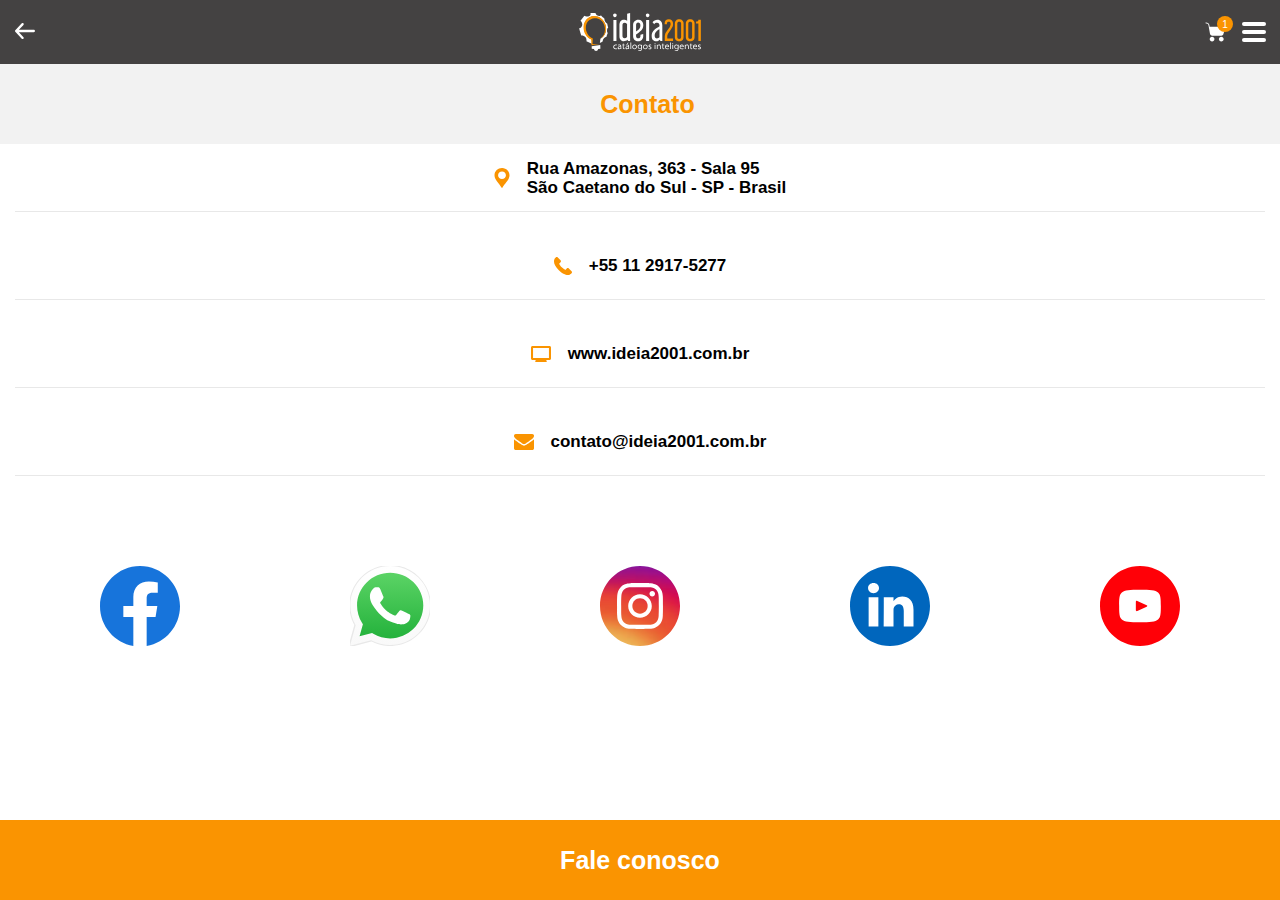
<file: src/pages/contato/index.html>
<!DOCTYPE html>
<html lang="pt-br">
<head>
    <meta charset="UTF-8">
    <meta http-equiv="X-UA-Compatible" content="IE=edge">
    <meta name="viewport" content="width=device-width, initial-scale=1.0">
    <link rel="stylesheet" href="style.css">
    <title>Contato</title>
</head>
<body>
    <div class="container-contact">
        <header>
            <a href="../home/index.html">
                <img src="../../assets/voltar-icon.svg" alt="Voltar"/>
            </a>
            <img src="../../assets/Logo.svg" alt="Logo" class="logo-header">
            <div class="header_buttons">
                <div class="header_car">
                    <img src="../../assets/carrinho-icon.svg" alt="Carrinho">
                    <span>1</span>
                </div>
                <img src="../../assets/header-menu-icon.svg" alt="Menu">
            </div>
        </header>
        <div class="subheader">
            <span>Contato</span>
        </div>
        <main>
            <section class="endereco">
                <img src="../../assets/gps-icon.svg" alt="GPS Icon"/>
                <address class="section_text">Rua Amazonas, 363 - Sala 95 <br/>
                    São Caetano do Sul - SP - Brasil</address>
            </section>
            <section>
                <img src="../../assets/contact-icon_orange.svg" alt="Telefone">
                <span>+55 11 2917-5277</span>
            </section>
            <section>
                <img src="../../assets/monitor-icon.svg" alt="Monitor">
                <span>www.ideia2001.com.br</span>
            </section>
            <section>
                <img src="../../assets/email-icon.svg" alt="E-mail">
                <span>contato@ideia2001.com.br</span>
            </section>
            <div class="social-medias">
                <a href="https://www.facebook.com/Ideia2001">
                    <img src="../../assets/facebook-icon_contact.svg" alt="Facebook">
                </a>
                <img src="../../assets/whatsapp-icon.svg" alt="Whatsapp">
                <a href="https://www.instagram.com/ideia2001">
                    <img src="../../assets/instagram-icon_contact.svg" alt="Instagram">
                </a>
                <img src="../../assets/linkedin-icon.svg" alt="LinkedIn">   
                <img src="../../assets/youtube-icon.svg" alt="Youtube">
            </div>
        </main>
        <footer>
            Fale conosco
        </footer>
    </div>
</body>
</html>
</file>
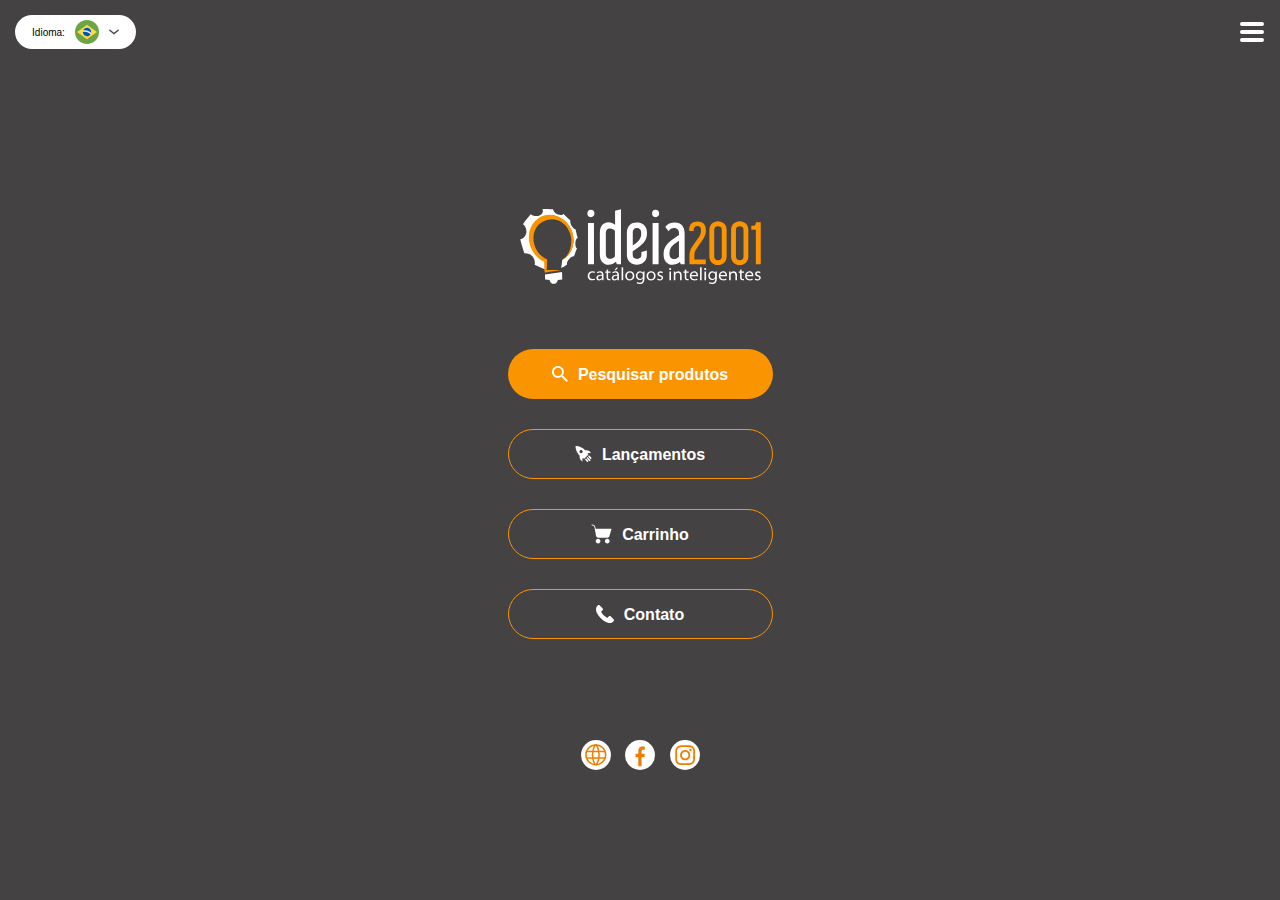
<file: src/pages/home/index.html>
<!DOCTYPE html>
<html lang="pt-br">
<head>
    <meta charset="UTF-8">
    <meta http-equiv="X-UA-Compatible" content="IE=edge">
    <meta name="viewport" content="width=device-width, initial-scale=1.0">
    <link rel="stylesheet" href="style.css">
    <title>Home</title>
</head>
<body>
    <div class="container-home">
        <header>
            <div class="header__change-language">
                <span>Idioma:</span>
                <img 
                class="icon_language"
                src="../../assets//pt_br.svg" 
                alt="Português do Brasil"/>
                <img 
                src="../../assets//arrowdown-icon.svg" 
                alt="Seta para baixo"/>
            </div>
            <img src="../../assets/header-menu-icon.svg" alt="Menu">
        </header>
        <main>
            <img 
            class="logo_ideia2001"
            src="../../assets/Logo.svg" 
            alt="Logo"/>
            <div class="buttons">
                <button class="btn_search">
                    <img 
                src="../../assets/search-icon.svg" 
                alt="Buscar"/>
                Pesquisar produtos
            </button>
            <button>
                <img src="../../assets/rocket-icon.svg" alt="Lançamentos"/>
                Lançamentos
            </button>
            <button>
                <img src="../../assets/carrinho-icon.svg" alt="Carrinho"/>
                Carrinho
            </button>
            <a href="../contato/index.html">
                <button>
                    <img src="../../assets/contact-icon_white.svg" alt="Contato"/>
                    Contato
                </button>
            </a>
        </div>
        </main>
        <footer>
            <a href="https://ideia2001.com.br" target="_blank">
                <img src="../../assets/site-icon.svg" alt="Website"/>
            </a>
            <a href="https://www.facebook.com/Ideia2001" target="_blank">
                <img src="../../assets/facebook-icon_home.svg" alt="Facebook"/>
            </a>
            <a href="https://www.instagram.com/ideia2001" target="_blank">
                <img src="../../assets/instagram-icon_home.svg" alt="Instagram"/>
            </a>
        </footer>
    </div>
</body>
</html>
</file>
<file: src/pages/contato/style.css>
@import url('../../globals.css');
.container_contact{
    width: 100vw;
    height: 100vh;
    background-color: var(--color-white);
    display: flex;
    flex-direction: column;
    align-items: center;
}
header{
    padding-right: 1.6rem;
    width: 100%;
    height: 6.4rem;
    background-color: var(--color-grey-primary);
    display: flex;
    justify-content: space-between;
    align-items: center;
}
.logo-header{
    width: 12.2rem;
    justify-self: center;
    margin-right: -4rem;
}
header img:first-child{
    margin-left: 1.5rem;
    margin-right: 1.5rem;
    
}
.header_buttons{
    display: flex;
    width: 7.4rem;
}
.header_car{
    position: relative;
    display: flex;
    justify-content: flex-start;
}
.header_car span{
    width: 1.6rem;
    height: 1.6rem;
    background-color: var(--color-orange-primary);
    color: var(--color-white);
    border-radius: 50%;
    display: flex;
    justify-content: center;
    align-items: center;
    position: absolute;
    right: 0.8rem;
    top: -0.6rem;
}
.subheader{
    width: 100%;
    display: flex;
    align-items: center;
    padding-left: 1.5rem;
    height: 5rem;
    background-color: var(--color-subheader);
}
.subheader span{
    color: var(--color-orange-primary);
    font-weight: 700;
    font-size: 16px;
    line-height: 19px;
    order: 2;
}
main{
    display: flex;
    flex-direction: column;
    width: 100%;
    padding: 0 1.5rem;
}
section{
    display: flex;
    align-items: center;
    width: 100%;
    border-bottom: 1px solid var(--color-outline);
    height: 4.8rem;
    font-weight: 400;
    font-size: 14px;
    line-height: 16px;
}
section img{
    margin-right: 1.7rem;
}
.endereco address{
    all: unset;
}
.social-medias{
    margin-top: 4.6rem;
    width: 100%;
    height: 3.4rem;
    display: flex;
    justify-content: space-around;
    align-items: flex-start;
    text-decoration: none;
}
footer{
    position: absolute;
    bottom: 0;
    width: 100%;
    height: 5rem;
    display: flex;
    justify-content: center;
    align-items: center;
    background-color: var(--color-orange-primary);
    color: var(--color-white);
    font-weight: 700;
    font-size: 16px;
    line-height: 19px;
}
@media (min-width: 768px){
    .subheader{
        justify-content: center;
        height: 8rem;
    }
    .subheader span{
        font-size: 25px;
        line-height: 28px;
    }
    section{ 
        margin-bottom: 2rem;
        justify-content: center;
        height: 6.8rem;
        font-size: 17px;
        line-height: 19px;
        font-weight: bold;
    }
    .social-medias{
        margin-top: 7rem;
    }
    .social-medias img{
        width: 8rem;
    }
    footer{
        height: 8rem;
        font-size: 25px;
        line-height: 28px;
    }
}
</file>
<file: src/pages/home/style.css>
@import url('../../globals.css');
.container-home{
    background-color: var(--color-grey-primary);
    display: flex;
    flex-direction: column;
    align-items: center;
    width: 100vw;
    height: 100vh;
    padding: 1.5rem;
}
header{
    display: flex;
    width: 100%;
    justify-content: space-between;
    margin-bottom: 8.6rem;
}
.header__change-language{
    display: flex;
    align-items: center;
    justify-content: center;
    background-color: var(--color-white);
    width: 12.1rem;
    height: 3.4rem;
    border-radius: 5rem;
    cursor: pointer;
}
.icon_language{
    margin-right: 1rem;
    margin-left: 1rem;
}
main{
    display: flex;
    flex-direction: column;
    align-items: center;
    margin-bottom: 7rem;
}
a{
    text-decoration: none;
}
main button{
    all: unset;
    margin: 1.5rem;
    background-color: var(--color-grey-primary);
    border: 1px solid var(--color-orange-primary);
    cursor: pointer;
    box-sizing: border-box;
    display: flex;
    justify-content: center;
    align-items: center;
    width: 26.5rem;
    height: 5rem;
    border-radius: 5rem;
    font-weight: 700;
    font-size: 16px;
    line-height: 19px;
    color: var(--color-white);
}
.logo_ideia2001{
    margin-bottom: 5rem;
}
main button img{
    margin-right: 1rem;
}
.btn_search{
    border: none;
    background-color: var(--color-orange-primary);
}
footer{
    height: 6.4rem;
    display: flex;
    justify-content: center;
    align-items: center;
}
footer img{
    margin: 0 0.725rem;
}
@media (max-width: 320px) and (max-height: 568px){
    .container-home{
        background-color: var(--color-orange-secondary);
        }
    header{
        margin-bottom: 5rem;
    }
    main{
        margin-bottom: 3.5rem;
    }
    main button{
        border: 2px solid var(--color-white)
    }
    .btn_search{
        border: 2px solid var(--color-grey-secondary)
    }
}
@media (min-width: 640px) and (min-height: 360px){
    .buttons{
        display: flex;
        flex-wrap: wrap;
    }
    header{
        margin-bottom: 1rem;
    }
    footer{
        display: none;
    }
}
@media (min-width: 768px) and (min-height: 1024px){
    main{
        margin-top: 28.5rem;
        margin-bottom: 18.8rem;
    }
    .buttons{
        display: flex;
        flex-direction: column;
    }
    footer{
        display: flex;
    }
}
@media (min-width: 1024px) and (min-height: 768px){
    main{
        margin-top: 15rem;
    }
    .buttons{
        display: flex;
        flex-direction: column;
    }
    footer{
        display: flex;
    }
}
</file>
